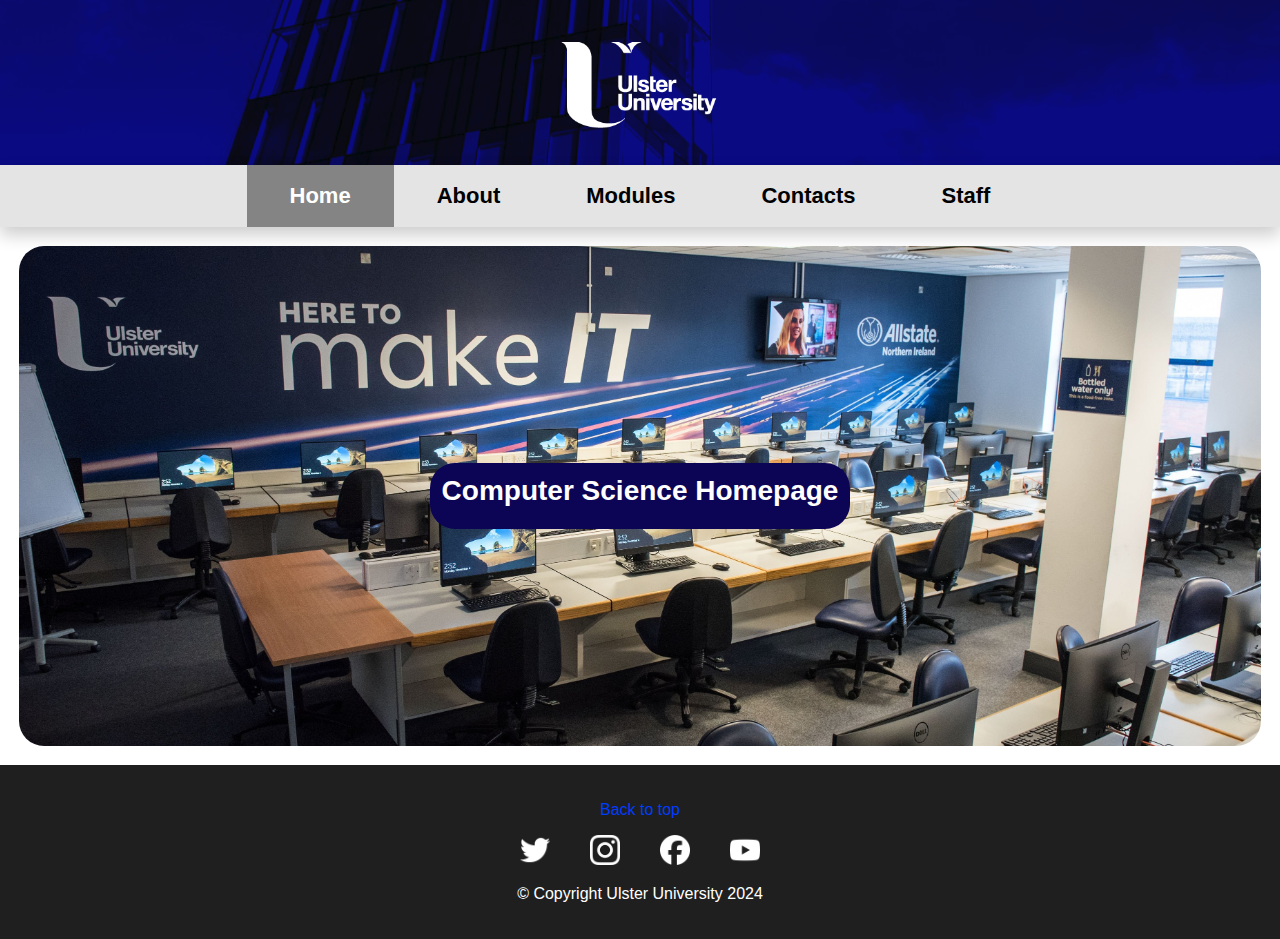
<file: index.html>
<!DOCTYPE html>
<html>
    <head>
        <meta charset="UTF-8">
        <title>Computer Science</title>
        <link rel="stylesheet" type="text/css" href="main.css">
    </head>

    <body>
        <header id="top">
            <div class="header text">
            </div>
            <a href="index.html"><img src="assests/images/uu.png" class="header-image"></a>
        </header>    
            <div>
                <nav>
                    <ul>
                        <li class="active"><a href="index.html"><b>Home</b></a></li>
                        <li><a href="about.html"><b>About</b></a></li>
                        <li class="dropdown"><a href="modules.html"><b>Modules</b></a>
                            <div class="dropdown-content">
                                <a href="#">Module</a>
                                <a href="#">Module</a>
                                <a href="#">Module</a>
                                <a href="#">Module</a>
                            </div>
                        <li><a href="contacts.html"><b>Contacts</b></a></li>
                        <li><a href="staff.html"><b>Staff</b></a></li>
                    </ul>
                </nav>
            </div>

            <div class="hero" style="background-image: url('assests/images/cslab.jpg');">
                <section class="hero-text">
                    <h2>Computer Science Homepage</h2>
                </section>
            </div>

            

        <footer>
            <div class="footer">
                <p><a href="#top">Back to top</a></p>
                <p><a href="twitter.com"><img src="assests/images/twitter.png"></a><a href="https://www.instagram.com/ulsteruni/"><img src="assests/images/instagram.png"></a><a href="https://www.facebook.com/studyatulster"><img src="assests/images/facebook.png"></a><a href="https://www.youtube.com/@UlsterUniversityOfficial"><img src="assests/images/youtube.png"></a></p>
                <p>&copy; Copyright Ulster University 2024</p>
            </div>
        </footer>
    </body>
</html>
</file>
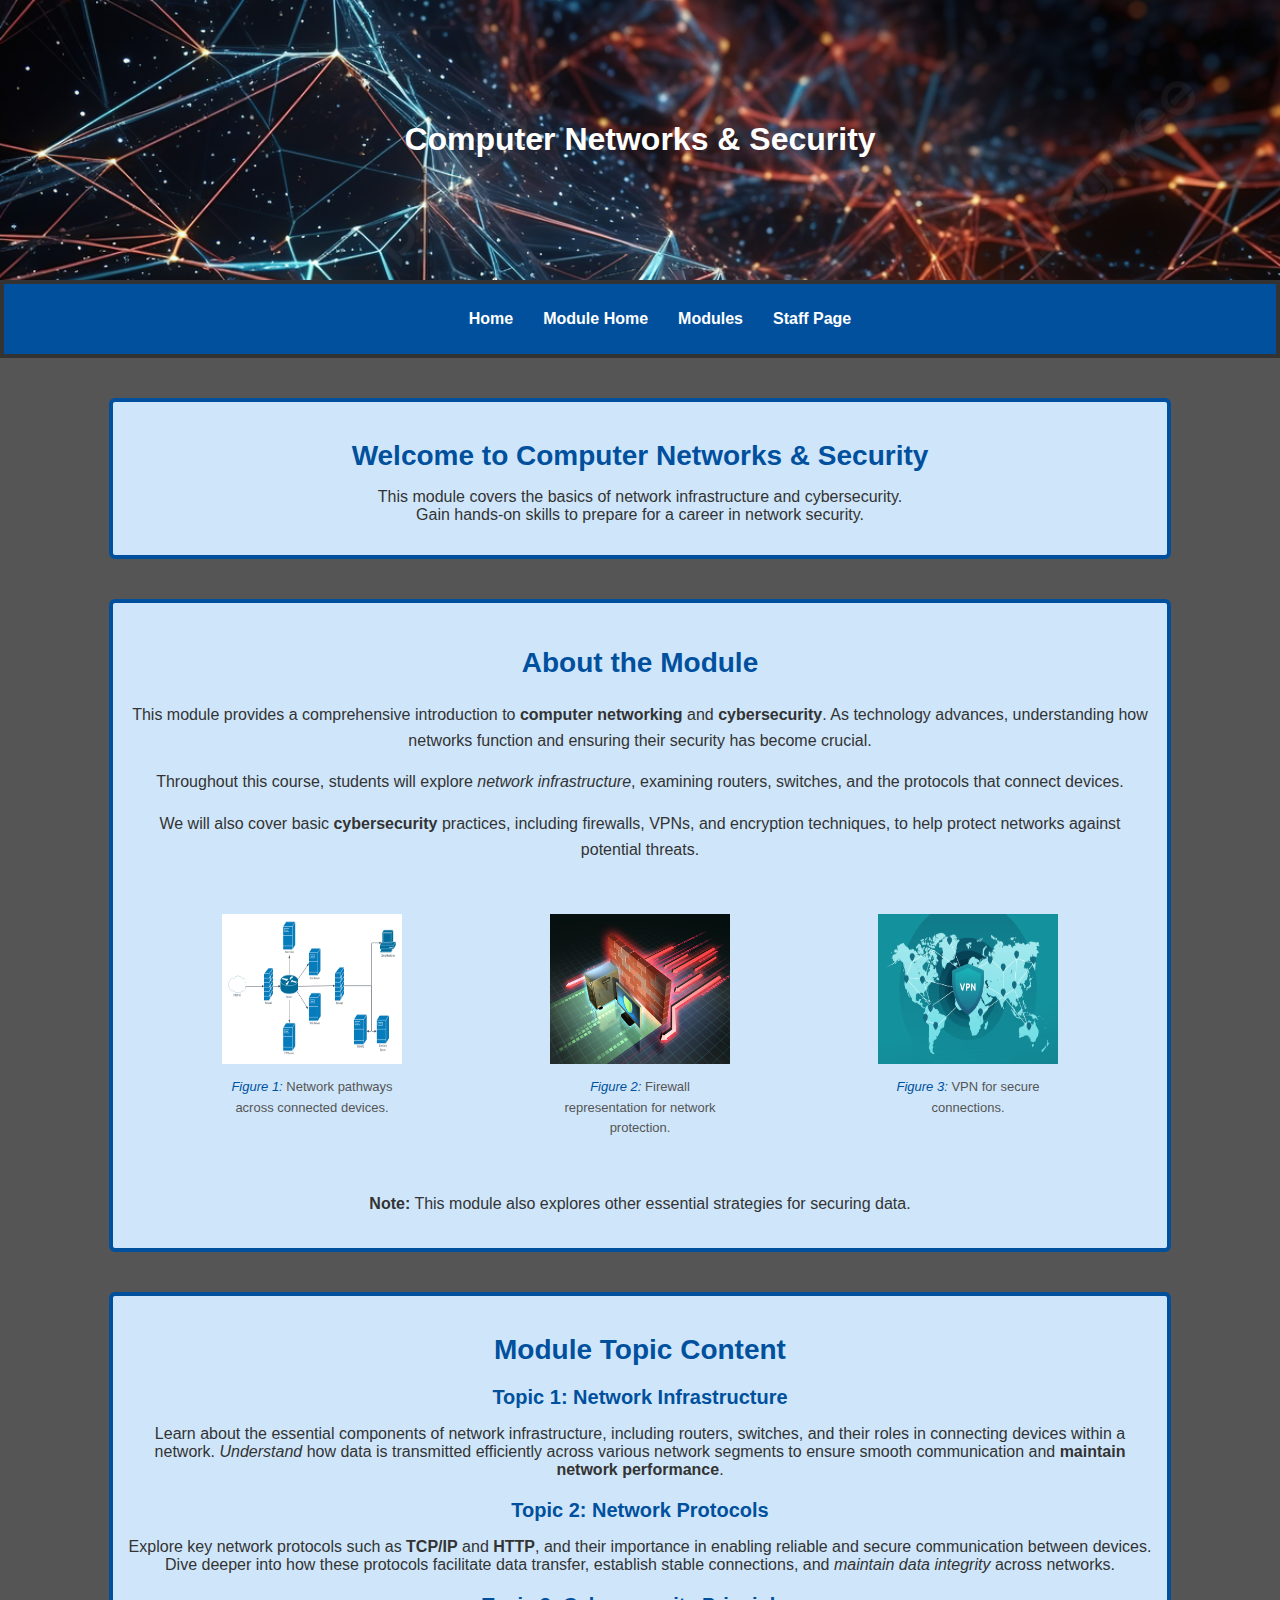
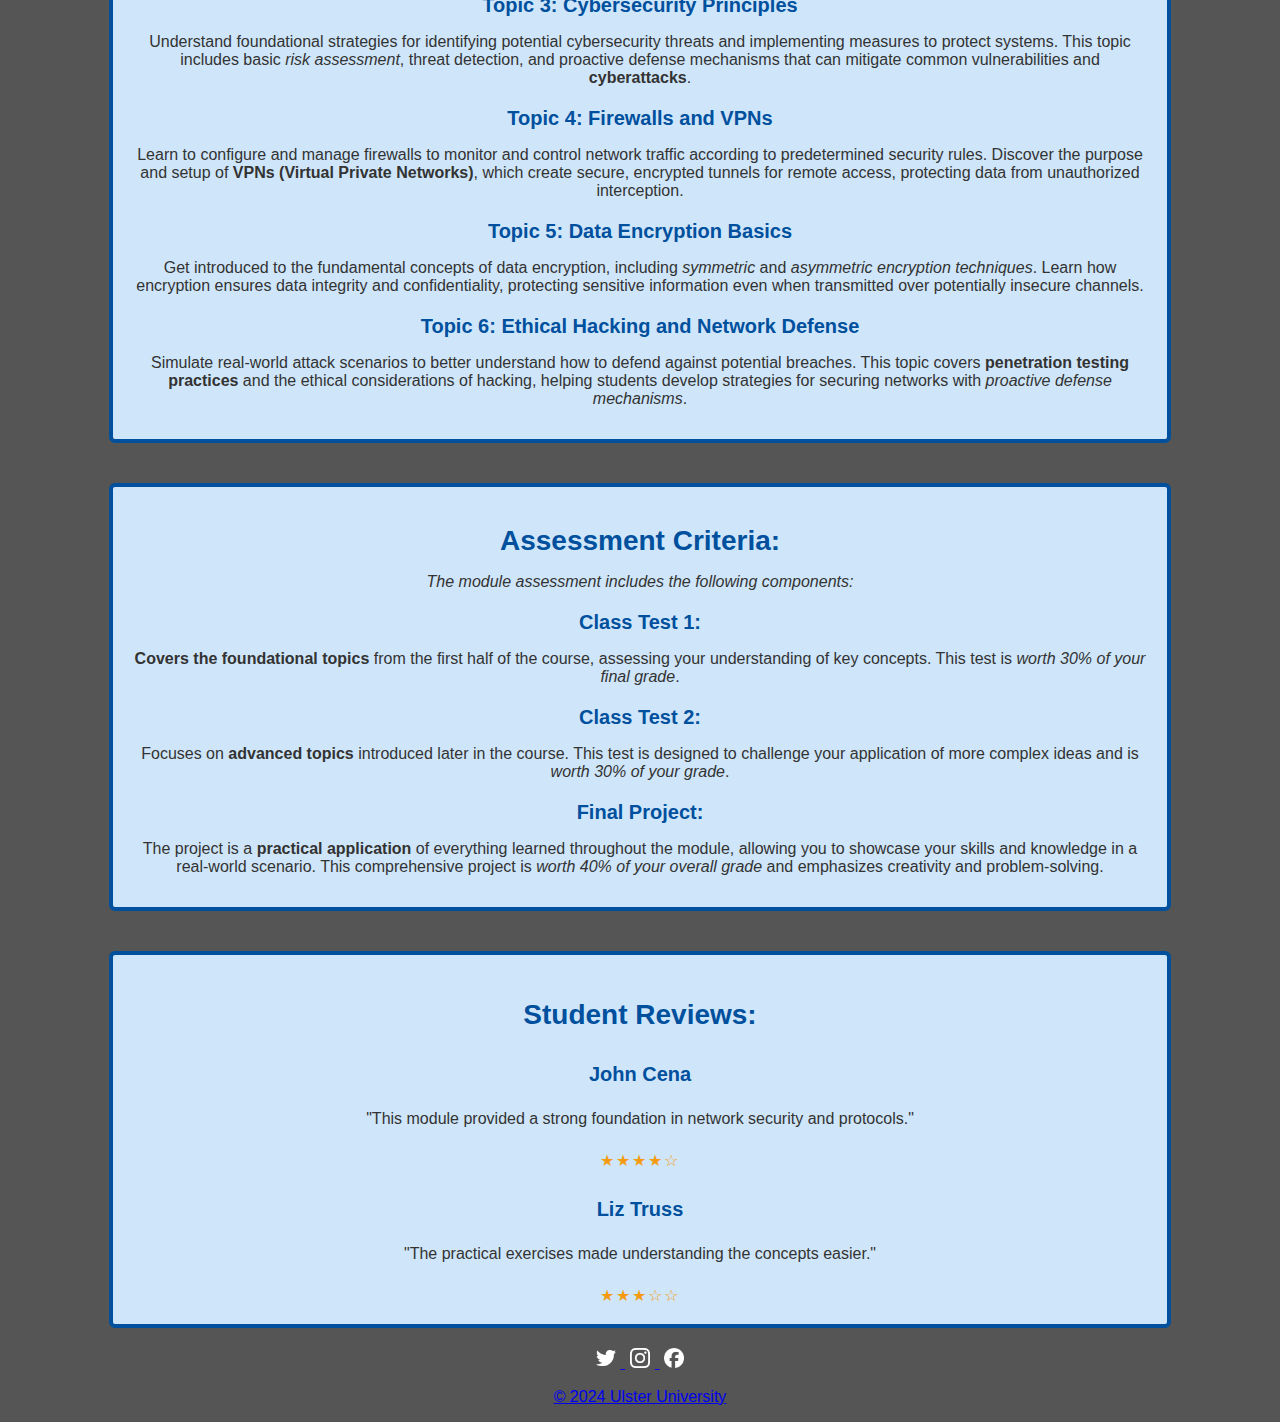
<file: computer_networks_security.html>
<!DOCTYPE html>
<html>

<head>
    <meta charset="UTF-8">
    <title>Computer Networks & Security</title>
    <link rel="stylesheet" href="Computer_Networks_Security.css">
</head>

<body>

    <!-- Header with title -->
    <header class="main-header">
        <h1>Computer Networks & Security</h1>
    </header>

    <!-- Navigation -->
    <nav class="main-nav">
        <ul class="nav-list">
            <li><a href="index.html">Home</a></li>
            <li><a href="computer_networks_security.html">Module Home</a></li>
            <li class="dropdown">
                <a href="modules.html">Modules</a>
                <div class="dropdown-content">
                    <a href="HardwareAndOS.html">Hardware & OS</a>
                    <a href="Dataanalytics.html">Data Analytics</a>
                    <a href="computer_networks_security.html">Computer Networks & Security</a>
                    <a href="module4.html">Module 4</a>
                </div>
            </li>
            <li><a href="computer_networks_security_staff.html">Staff Page</a></li>
        </ul>
    </nav>

    <!-- Hero Section -->
    <section class="hero-section">
        <h2>Welcome to Computer Networks & Security</h2>
        <p>This module covers the basics of network infrastructure and cybersecurity.<br>
            Gain hands-on skills to prepare for a career in network security.</p>
    </section>

    <!-- Module Overview -->
    <section class="module-description">
        <h2>About the Module</h2>
        <p>This module provides a comprehensive introduction to <strong>computer networking</strong> and
            <strong>cybersecurity</strong>.
            As technology advances, understanding how networks function and ensuring their security has become crucial.
        </p>
        <p>Throughout this course, students will explore <em>network infrastructure</em>, examining routers, switches,
            and the protocols that connect devices.</p>
        <p>We will also cover basic <strong>cybersecurity</strong> practices, including firewalls, VPNs, and encryption
            techniques, to help protect networks against potential threats.</p>

        <!-- Images related to the module -->
        <div class="module-images">
            <figure>
                <img src="assests/images/networksecuritydiagram.png" alt="Network Diagram">
                <figcaption><em>Figure 1:</em> Network pathways across connected devices.</figcaption>
            </figure>
            <figure>
                <img src="assests/images/firewall.webp" alt="Firewall Icon">
                <figcaption><em>Figure 2:</em> Firewall representation for network protection.</figcaption>
            </figure>
            <figure>
                <img src="assests/images/vpn.jpg" alt="VPN Icon">
                <figcaption><em>Figure 3:</em> VPN for secure connections.</figcaption>
            </figure>
        </div>
        <p class="note"><strong>Note:</strong> This module also explores other essential strategies for securing data.
        </p>
    </section>

    <!-- Module Topics -->
    <section class="module-topics">
        <h2>Module Topic Content</h2>
        <div class="topic">
            <h3><strong>Topic 1:</strong> Network Infrastructure</h3>
            <p>Learn about the essential components of network infrastructure, including routers, switches, and their roles in connecting devices within a network. <em>Understand</em> how data is transmitted efficiently across various network segments to ensure smooth communication and <strong>maintain network performance</strong>.</p>
        </div>
        <div class="topic">
            <h3><strong>Topic 2:</strong> Network Protocols</h3>
            <p>Explore key network protocols such as <strong>TCP/IP</strong> and <strong>HTTP</strong>, and their importance in enabling reliable and secure communication between devices. Dive deeper into how these protocols facilitate data transfer, establish stable connections, and <em>maintain data integrity</em> across networks.</p>
        </div>
        <div class="topic">
            <h3><strong>Topic 3:</strong> Cybersecurity Principles</h3>
            <p>Understand foundational strategies for identifying potential cybersecurity threats and implementing measures to protect systems. This topic includes basic <em>risk assessment</em>, threat detection, and proactive defense mechanisms that can mitigate common vulnerabilities and <strong>cyberattacks</strong>.</p>
        </div>
        <div class="topic">
            <h3><strong>Topic 4:</strong> Firewalls and VPNs</h3>
            <p>Learn to configure and manage firewalls to monitor and control network traffic according to predetermined security rules. Discover the purpose and setup of <strong>VPNs (Virtual Private Networks)</strong>, which create secure, encrypted tunnels for remote access, protecting data from unauthorized interception.</p>
        </div>
        <div class="topic">
            <h3><strong>Topic 5:</strong> Data Encryption Basics</h3>
            <p>Get introduced to the fundamental concepts of data encryption, including <em>symmetric</em> and <em>asymmetric encryption techniques</em>. Learn how encryption ensures data integrity and confidentiality, protecting sensitive information even when transmitted over potentially insecure channels.</p>
        </div>
        <div class="topic">
            <h3><strong>Topic 6:</strong> Ethical Hacking and Network Defense</h3>
            <p>Simulate real-world attack scenarios to better understand how to defend against potential breaches. This topic covers <strong>penetration testing practices</strong> and the ethical considerations of hacking, helping students develop strategies for securing networks with <em>proactive defense mechanisms</em>.</p>
        </div>
    </section>
    


    <!-- Assessment Criteria -->
    <section class="module-assessment">
        <h2>Assessment Criteria:</h2>
        <p><em>The module assessment includes the following components:</em></p>
        
        <div class="assessment-item">
            <h3><strong>Class Test 1:</strong></h3>
            <p><strong>Covers the foundational topics</strong> from the first half of the course, assessing your understanding of key concepts. This test is <em>worth 30% of your final grade</em>.</p>
        </div>
        
        <div class="assessment-item">
            <h3><strong>Class Test 2:</strong></h3>
            <p>Focuses on <strong>advanced topics</strong> introduced later in the course. This test is designed to challenge your application of more complex ideas and is <em>worth 30% of your grade</em>.</p>
        </div>
        
        <div class="assessment-item">
            <h3><strong>Final Project:</strong></h3>
            <p>The project is a <strong>practical application</strong> of everything learned throughout the module, allowing you to showcase your skills and knowledge in a real-world scenario. This comprehensive project is <em>worth 40% of your overall grade</em> and emphasizes creativity and problem-solving.</p>
        </div>
    </section>
    

    <!-- Student Reviews -->
    <section class="student-reviews">
        <h2>Student Reviews:</h2>
        <div class="review">
            <h3>John Cena</h3>
            <p>"This module provided a strong foundation in network security and protocols."</p>
            <div class="stars">
                <span>★</span><span>★</span><span>★</span><span>★</span><span>☆</span> <!-- 4 out of 5 stars -->
            </div>
        </div>
        <div class="review">
            <h3>Liz Truss</h3>
            <p>"The practical exercises made understanding the concepts easier."</p>
            <div class="stars">
                <span>★</span><span>★</span><span>★</span><span>☆</span><span>☆</span> <!-- 3 out of 5 stars -->
            </div>
        </div>
    </section>

    <!-- Footer -->
    <footer class="page-footer">
        <div class="social-icons">
            <a href="https://x.com/ulsteruni"><img src="assests/images/twitter.png"a>
            <a href="https://www.instagram.com/ulsteruni/"><img src="assests/images/instagram.png"a>
            <a href="https://www.facebook.com/studyatulster"><img src="assests/images/facebook.png"a>
        </div>
        <p>&copy; 2024 Ulster University</p>
    </footer>

</body>

</html>
</file>
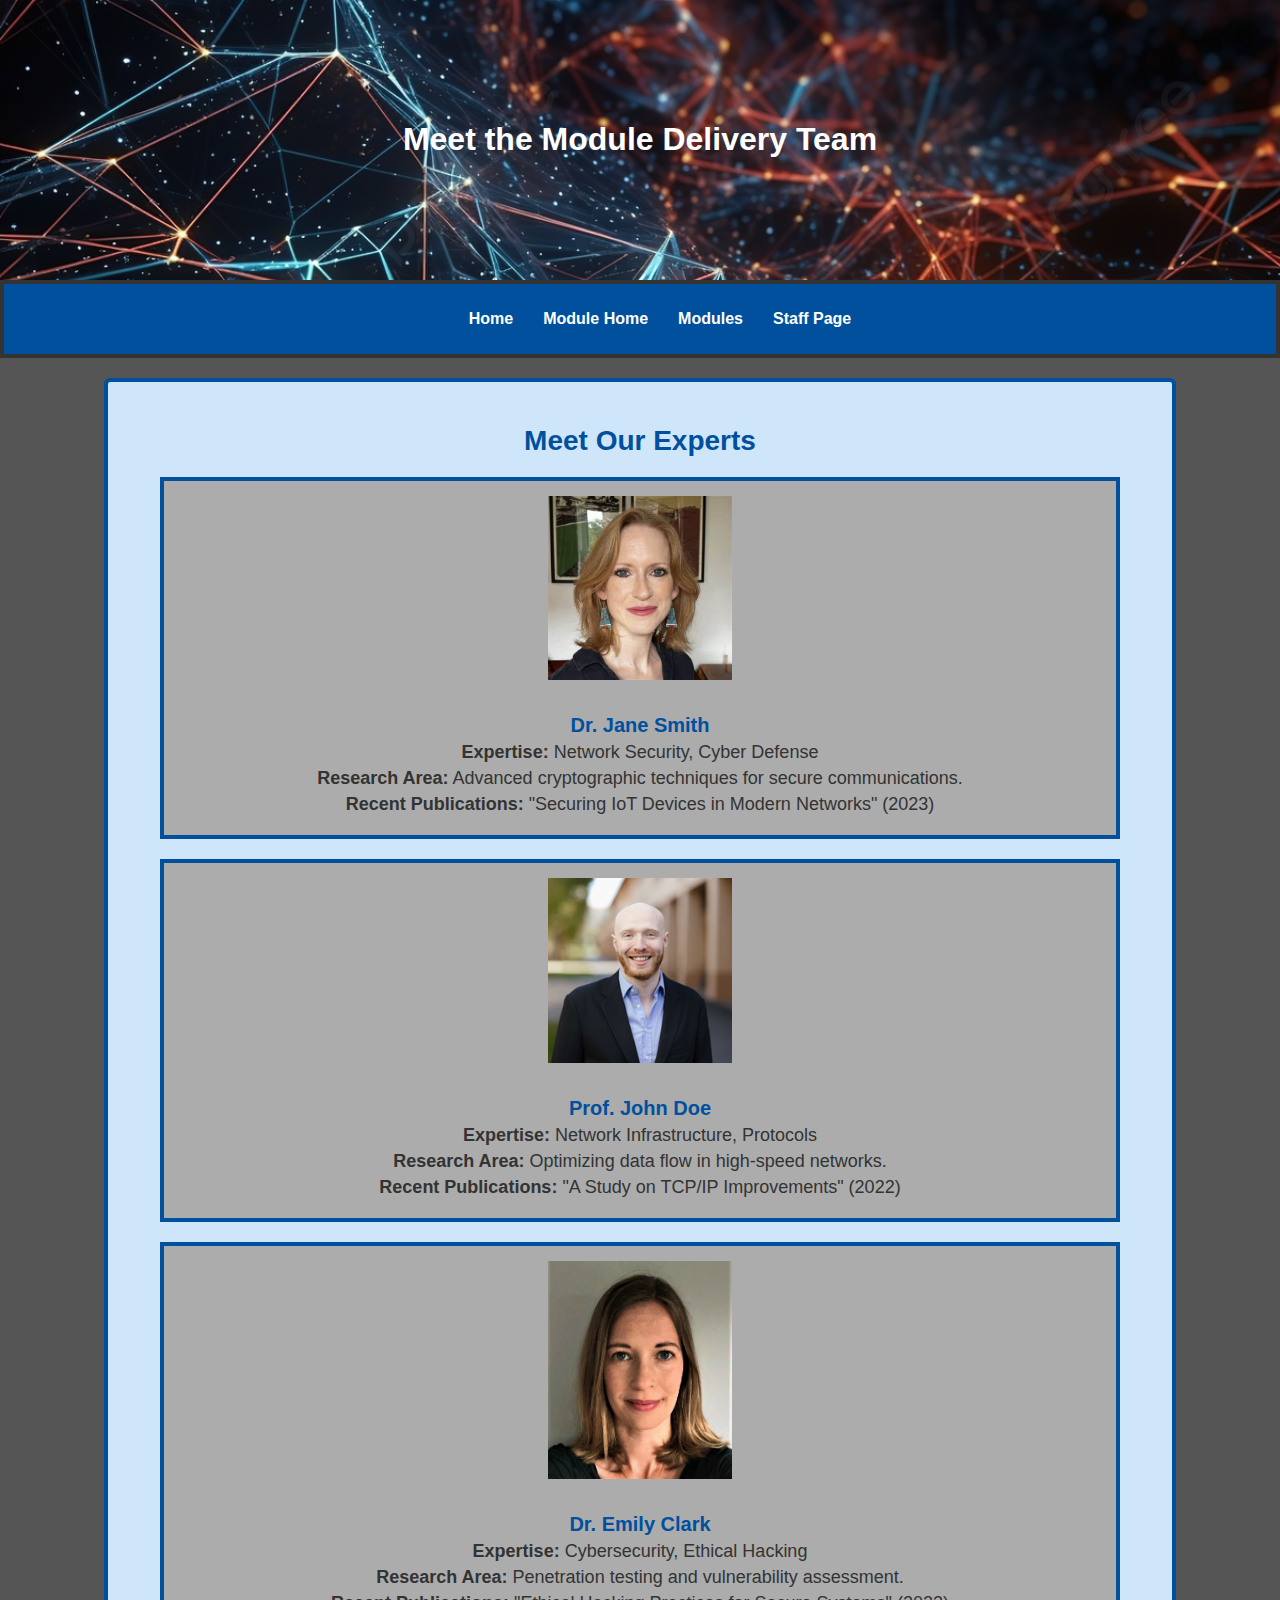
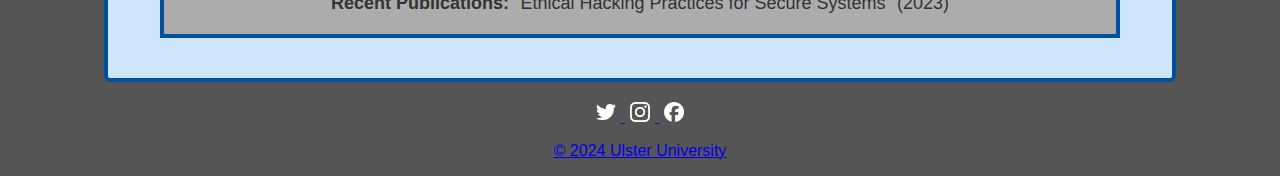
<file: computer_networks_security_staff.html>
<!DOCTYPE html>
<html>
<head>
    <meta charset="UTF-8">
    <title>Computer Networks & Security - Staff Page</title>
    <link rel="stylesheet" href="Computer_Networks_Security.css">
</head>
<body>
    <header class="main-header">
        <h1>Meet the Module Delivery Team</h1>
    </header>

    <!-- Navigation -->
    <nav class="main-nav">
        <ul class="nav-list">
            <li><a href="index.html">Home</a></li>
            <li><a href="computer_networks_security.html">Module Home</a></li>
            <li class="dropdown">
                <a href="modules.html">Modules</a>
                <div class="dropdown-content">
                    <a href="HardwareAndOS.html">Hardware & OS</a>
                    <a href="Dataanalytics.html">Data Analytics</a>
                    <a href="computer_networks_security.html">Computer Networks & Security</a>
                    <a href="module4.html">Module 4</a>
                </div>
            </li>
            <li><a href="computer_networks_security_staff.html">Staff Page</a></li>
        </ul>
    </nav>


    <!-- Staff Section -->
    <section class="staff-section">
        <h2>Meet Our Experts</h2>
        <div class="staff-member">
            <img src="assests/images/staff2.jpg">
            <h3>Dr. Jane Smith</h3>
            <p><strong>Expertise:</strong> Network Security, Cyber Defense</p>
            <p><strong>Research Area:</strong> Advanced cryptographic techniques for secure communications.</p>
            <p><strong>Recent Publications:</strong> "Securing IoT Devices in Modern Networks" (2023)</p>
        </div>

        <div class="staff-member">
            <img src="assests/images/staff1.jpg">
            <h3>Prof. John Doe</h3>
            <p><strong>Expertise:</strong> Network Infrastructure, Protocols</p>
            <p><strong>Research Area:</strong> Optimizing data flow in high-speed networks.</p>
            <p><strong>Recent Publications:</strong> "A Study on TCP/IP Improvements" (2022)</p>
        </div>

        <div class="staff-member">
            <img src="assests/images/staff3.jpg">
            <h3>Dr. Emily Clark</h3>
            <p><strong>Expertise:</strong> Cybersecurity, Ethical Hacking</p>
            <p><strong>Research Area:</strong> Penetration testing and vulnerability assessment.</p>
            <p><strong>Recent Publications:</strong> "Ethical Hacking Practices for Secure Systems" (2023)</p>
        </div>
    </section>

    <!-- Footer -->
    <footer class="page-footer">
        <div class="social-icons">
            <a href="https://x.com/ulsteruni"><img src="assests/images/twitter.png"a>
            <a href="https://www.instagram.com/ulsteruni/"><img src="assests/images/instagram.png"a>
            <a href="https://www.facebook.com/studyatulster"><img src="assests/images/facebook.png"a>
        </div>
        <p>&copy; 2024 Ulster University</p>
    </footer>

</body>
</html>
</file>
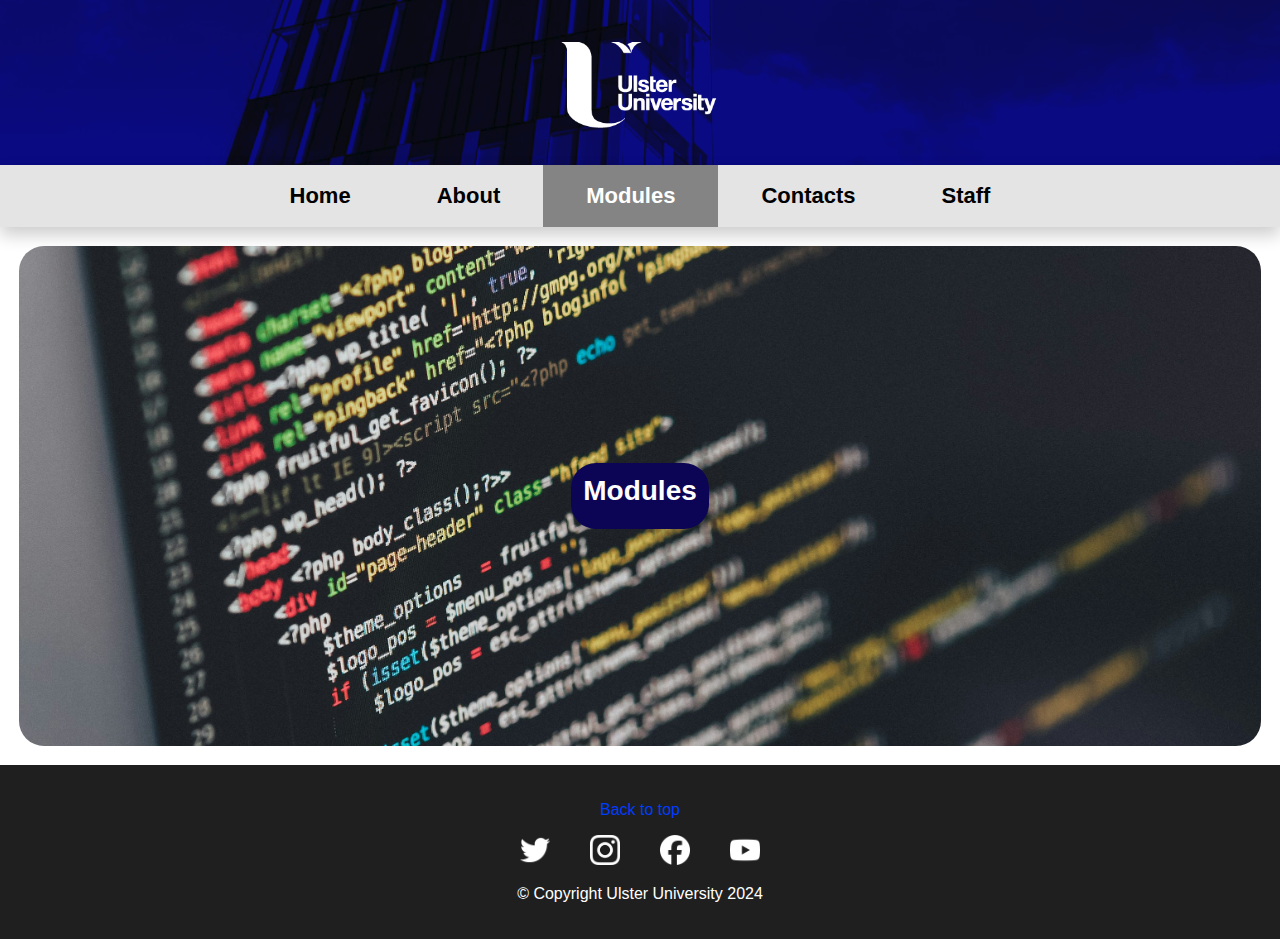
<file: modules.html>
<!DOCTYPE html>
<html>
    <head>
        <meta charset="UTF-8">
        <title>Computer Science</title>
        <link rel="stylesheet" type="text/css" href="main.css">
    </head>

    <body>
        <header id="top">
            <div class="header text">
            </div>
            <a href="index.html"><img src="assests/images/uu.png" class="header-image"></a>
        </header>    
            <div>
                <nav>
                    <ul>
                        <li><a href="index.html"><b>Home</b></a></li>
                        <li><a href="about.html"><b>About</b></a></li>
                        <li class="dropdown active"><a href="modules.html"><b>Modules</b></a>
                            <div class="dropdown-content">
                                <a href="#">Module</a>
                                <a href="#">Module</a>
                                <a href="#">Module</a>
                                <a href="#">Module</a>
                            </div>
                        <li><a href="contacts.html"><b>Contacts</b></a></li>
                        <li><a href="staff.html"><b>Staff</b></a></li>
                    </ul>
                </nav>
            </div>

            <div class="hero" style="background-image: url('assests/images/img1.jpg');"> <!-- Change image here -->
                <section class="hero-text">
                    <h2>Modules</h2>
                </section>
            </div>

        <footer>
            <div class="footer">
                <p><a href="#top">Back to top</a></p>
                <p><a href="twitter.com"><img src="assests/images/twitter.png"></a><a href="https://www.instagram.com/ulsteruni/"><img src="assests/images/instagram.png"></a><a href="https://www.facebook.com/studyatulster"><img src="assests/images/facebook.png"></a><a href="https://www.youtube.com/@UlsterUniversityOfficial"><img src="assests/images/youtube.png"></a></p>
                <p>&copy; Copyright Ulster University 2024</p>
            </div>
        </footer>
    </body>
</html>
</file>
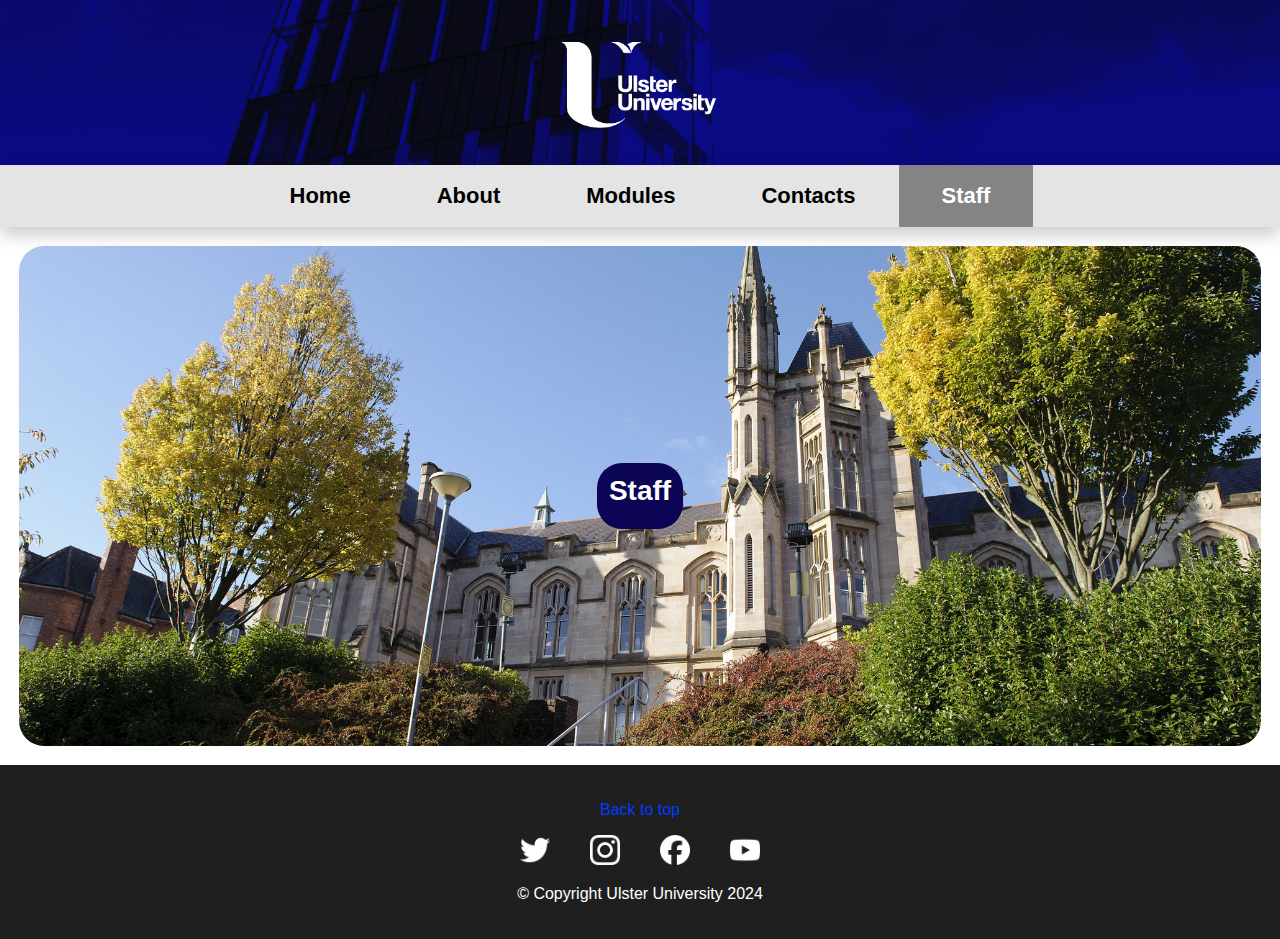
<file: staff.html>
<!DOCTYPE html>
<html>
    <head>
        <meta charset="UTF-8">
        <title>Computer Science</title>
        <link rel="stylesheet" type="text/css" href="main.css">
    </head>

    <body>
        <header id="top">
            <div class="header text">
            </div>
            <a href="index.html"><img src="assests/images/uu.png" class="header-image"></a>
        </header>    
            <div>
                <nav>
                    <ul>
                        <li><a href="index.html"><b>Home</b></a></li>
                        <li><a href="about.html"><b>About</b></a></li>
                        <li class="dropdown"><a href="modules.html"><b>Modules</b></a>
                            <div class="dropdown-content">
                                <a href="#">Module</a>
                                <a href="#">Module</a>
                                <a href="#">Module</a>
                                <a href="#">Module</a>
                            </div>
                        <li><a href="contacts.html"><b>Contacts</b></a></li>
                        <li class="active"><a href="staff.html"><b>Staff</b></a></li>
                    </ul>
                </nav>
            </div>

            <div class="hero" style="background-image: url('assests/images/staff.jpg');"> <!-- Change image here -->
                <section class="hero-text">
                    <h2>Staff</h2>
                </section>
            </div>

        <footer>
            <div class="footer">
                <p><a href="#top">Back to top</a></p>
                <p><a href="twitter.com"><img src="assests/images/twitter.png"></a><a href="https://www.instagram.com/ulsteruni/"><img src="assests/images/instagram.png"></a><a href="https://www.facebook.com/studyatulster"><img src="assests/images/facebook.png"></a><a href="https://www.youtube.com/@UlsterUniversityOfficial"><img src="assests/images/youtube.png"></a></p>
                <p>&copy; Copyright Ulster University 2024</p>
            </div>
        </footer>
    </body>
</html>
</file>
<file: main.css>
/* 
==========
Header
==========
*/

header {
    background-color: rgb(10, 10, 131);
    background-blend-mode: darken;
    background-image: url(assests/images/magee.jpg);    
    background-size: cover;
    display: flex;
    justify-content: center;
    align-items: center;
    font-family: Verdana, Geneva, Tahoma, sans-serif;
    padding: 10px 20px;
    color: rgb(0, 0, 0);
    text-align: left;
    
}

.header-text {
    display: flex;
    flex-direction: column;
}

.header-image {
    width: 200px; 
    height: auto;
    
}

/* 
==========
Navigation bar
==========
*/

nav {
    text-align: center;
    
}
nav ul { 
    width: 100%;
    list-style-type: none;
    margin: 0;
    padding: 0;
    background-color: #e4e4e4;
    display: flex;
    justify-content: center;
    box-shadow: 0px 8px 16px 0px rgba(0,0,0,0.2);
    
}
nav li:hover {
    background-color: rgb(162, 162, 255);
}
nav a {
    display: block;
    padding: 18px;
    margin: 0 25px;
    color: black;
    text-decoration: none;
    font-size: 22px;
    font-family: Arial, Helvetica, sans-serif;
}
.active {
    background-color: #848484;
}
.active a {
    color: white;
}
.dropdown {
    float: left;
    overflow: hidden;
}
  
.dropdown .dropbtn {
    font-size: 16px;
    border: none;
    outline: none;
    color: white;
    padding: 14px 16px;
    background-color: inherit;
    font-family: inherit; 
    margin: 0; 
}
  
.navbar a:hover, .dropdown:hover .dropbtn {
    background-color: red;
}
  

.dropdown-content {
    display: none;
    position: absolute;
    background-color: #f9f9f9;
    min-width: 160px;
    box-shadow: 0px 8px 16px 0px rgba(0,0,0,0.2);
    z-index: 1;
}
  

.dropdown-content a {
    float: none;
    color: black;
    padding: 12px 16px;
    text-decoration: none;
    display: block;
    text-align: left;
}
  
.dropdown-content a:hover {
    background-color: #ddd;
}
  
.dropdown:hover .dropdown-content {
    display: block;
}

/* 
==========
Footer
==========
*/

.footer {
    background-color: #1f1f1f;
    position: static;
    bottom: 0;
    width: cover;
    text-align: center;
    padding: 20px;
    margin: 0px;
}

.footer p {
    color: white;
}

.footer img {
    width: 30px;
    height: 30px;
}

.footer a {
    margin: 20px 20px;
    text-decoration: none;
    color: rgb(0, 60, 255);
}

/* 
==========
Body
==========
*/

body {
    margin: 0;
    padding: 0;
    font-family: Verdana, Geneva, Tahoma, sans-serif;
}

/* 
==========
Hero 
==========
*/
.hero {
    background-size: cover;
    background-position: center;
    height: 500px; 
    display: flex;
    justify-content: center;
    align-items: center;
    text-align: center;
    color: white; 
    font-family: Verdana, Geneva, Tahoma, sans-serif;
    padding: 0;
    margin: 1.5%;
    border-radius: 25px;
}

.hero-text {
    background-color: #0c0455;
    border-radius: 25px;
    padding: 12px;
}
.hero h2 {
    font-size: 3rem; 
    margin: 0 0 10px; 
}

.hero p {
    font-size: 1.5rem;
}

/* 
==========
Module
==========
*/
.module-container {
    margin-left: 1.5%;
    margin-right: 1.5%;

}
.module-text-section h1 {
    font-size: 40px;
    color: #0c0455;
}
.module-text-section li {
    font-size: 20px;
    padding: 20px;

}
/* 
==========
Staff Section Styling 
==========
*/
.staff-section {
    max-width: 900px;
    margin: 0 auto;
    padding: 20px;
    text-align: center;
  }
  
  .staff-section h2 {
    color: #0077b6;
    font-size: 2em;
    margin-bottom: 20px;
  }
  
  .staff-member {
    display: flex;
    flex-direction: column;
    align-items: center;
    background-color: #f9f9f9;
    padding: 20px;
    margin-bottom: 25px;
    border-radius: 10px;
    box-shadow: 0 4px 12px rgba(0, 0, 0, 0.1);
    text-align: left;
  }
  
  .staff-info {
    width: 80%;
  }
  
  .staff-member h3 {
    color: #333;
    font-size: 1.5em;
    margin-bottom: 5px;
    text-align: center;
  }
  
  .staff-member p,
  .staff-member ul {
    margin: 8px 0;
    font-size: 0.95em;
    line-height: 1.5em;
    color: #555;
  }
  
  .staff-member p strong {
    color: #333;
  }
  
  .contact-info {
    margin: 10px 0;
    padding-top: 10px;
    border-top: 1px solid #ddd;
    font-size: 0.9em;
  }
  
  .publications ul {
    list-style-type: disc;
    padding-left: 20px;
  }
  
  .publications ul li {
    font-size: 0.9em;
    color: #555;
  }
  
  .staff-info h4 {
    margin: 15px 0 8px;
    font-size: 1.2em;
    color: #0077b6;
    border-bottom: 1px solid #ddd;
    padding-bottom: 5px;
  }

/* 
==========
About Styling
==========
*/

.about-body {
    font-family: Verdana, Geneva, Tahoma, sans-serif;
    line-height: 1.6;
    margin: 0;
    padding: 0;
    background-color: #f4f4f4;
}

.about-header {
    background: #333;
    color: #fff;
    padding: 10px 0;
    text-align: center;
}

main {
    padding: 20px;
}


.about-section {
    margin-bottom: 20px;
    background: #fff;
    padding: 15px;
    border-radius: 5px;
    box-shadow: 0 0 10px rgba(0, 0, 0, 0.1);
}

.about-img {
    max-width: 100%;
    height: auto;
}

.about-footer {
    text-align: center;
    padding: 10px 0;
    background: #333;
    color: #fff;
}
.container {
    width: 80%;
    margin: auto;
    font-family: Arial, sans-serif;
    text-align: center;
}

/* Hero Section */
.hero-heading {
    background-image: url('assests/images/contactimg.jpg');
    padding: 40px 0;
    color: white;
    background-size: cover;
    border-radius: 15px;
    border: 4px solid #00509e; /* Matches the module and staff pages */
}

.hero-text h2 {
    font-size: 28px;
}

/* Contact Details Section */
#contact-details {
    padding: 20px;
    background-color: #cfe6fa; /* Light blue background */
    border: 4px solid #00509e;
}

#contact-details h2 {
    font-size: 24px;
    color: #00509e; /* Consistent heading color */
    margin-bottom: 10px;
}

#contact-details p {
    font-size: 16px;
    margin: 8px 0;
    color: #333; /* Consistent text color */
}

#contact-details img {
    width: 18px;
    vertical-align: middle;
    margin-right: 5px;
}

/* Registration Form */
#registration {
    padding: 20px;
    background-color: #e6f3ff; /* Slightly different light blue */
    border: 4px solid #00509e;
    margin-top: 20px;
}

#registration h2 {
    font-size: 24px;
    color: #00509e;
}

#registration label,
#registration input,
#registration select {
    display: block;
    width: 100%;
    margin: 5px 0;
    padding: 8px;
    font-size: 16px;
}

#registration input[type="submit"] {
    background-color: #00509e; /* Dark blue consistent with the scheme */
    color: white;
    padding: 8px;
    border: none;
    cursor: pointer;
}

#registration input[type="submit"]:hover {
    background-color: #003f7d; /* Slightly darker on hover */
}

/* Map Section */
#map {
    text-align: center;
    margin-top: 20px;
}

#map iframe {
    width: 100%;
    max-width: 600px;
    height: 350px;
    border: 4px solid #00509e; /* Matches overall scheme */
}

/* Basic mobile responsive adjustments */
@media (max-width: 700px) {
    .container {
        width: 90%;
    }

    #contact-details h2,
    #registration h2 {
        font-size: 20px;
    }
}

/* 
==========
Homepage Styling
==========
*/
.home-container {
    margin: 1.5%;

}
.home-text-section h1 {
    font-size: 40px;
    color: #0c0455;
}
.home-text-section {
    margin-right: 60%;
}
.home-text-section li {
    font-size: 20px;
    padding: 20px;

}
</file>
<file: Computer_Networks_Security.css>
/* Colors and Global Styling */
body {
    font-family: Arial, sans-serif;
    background-color: #555555;
    color: #333;
    margin: 0;
    padding: 0;
    box-sizing: border-box;
    text-align: center;
}


/* Container */
.container {
    width: 80%;
    margin: auto;
    overflow: hidden;
}

/* Header Styling */
header {
    background-image: url("assests/images/abstract.jpg");
    background-size: cover;
    color: white;
    padding: 100px 0;
    text-align: center;
}

header h1 {
    font-size: 32px;
    font-weight: bold;
}

/* Navigation Styling */
nav {
    background-color: #00509e;
    padding: 10px 0;
    text-align: center;
    border: #333 solid 4px;
}

nav ul {
    list-style: none;
    display: flex;
    justify-content: center;
}

nav ul li {
    margin: 0 15px;
}

nav ul li a {
    color: white;
    text-decoration: none;
    font-weight: bold;
}

nav ul li a:hover {
    color: #cce5ff;
}

/* Simplified Dropdown Menu */
.dropdown-content {
    display: none;
    background-color: #00509e;
    padding: 5px;
}

.dropdown:hover .dropdown-content {
    display: block;
    position: absolute; /* Ensures it appears in place when hovered */
}


.dropdown-content a {
    color: white;
    padding: 5px 15px;
    display: block;
}

.dropdown-content a:hover {
    color: #cce5ff;
}

/* Section Styling */
section {
    margin: 40px auto;
    padding: 15px;
    width: 80%;
    background-color: rgb(207, 230, 250);
    border:  #00509e 4px solid;
    border-radius: 6px;
}

h2 {
    font-size: 28px;
    color: #00509e;
    margin-bottom: 15px;
}

h3 {
    font-size: 20px;
    color: #00509e;
    margin-bottom: 5px;
}

/* Hero Section */
.hero {
    text-align: center;
    padding: 20px;
}

.hero p {
    font-size: 16px;
    line-height: 1.6;
    text-align: center;
}

/* Module Description */
.module-description,
.student-reviews {
    max-width: 80%;
    margin: 20px auto;
    line-height: 1.6;
    text-align: center;
    background-color: rgb(207, 230, 250);
}

/* Image Layout */
.module-images {
    display: flex;
    justify-content: space-around;
    padding: 20px;
    flex-wrap: wrap;
    
}

.module-images figure {
    text-align: center;
    width: 180px;
}

.module-images img {
    width: 100%;
    height: 150px;
}

.module-images figcaption {
    font-size: 13px;
    color: #555;
    margin-top: 5px;
}
.module-images em {
color: #00509e;
}

/* Star Styling */
.stars span {
    color: #f39c12; /* Gold color */
    font-size: 16px;
    margin-right: 2px;
}
/* Staff Section Styling */

.staff-section {
    text-align: center;
    margin: 20px auto;
    padding: 20px;
    border: 4px solid #00509e; /* Full border */
}

.staff-member {
    background: rgb(172, 172, 172);
    border: 4px solid #00509e;
    padding: 15px;
    margin: 20px auto;
    width: 90%; /* Centered and prevents overflow */
}

.staff-member img {
    width: 20%; /* Smaller size */
    margin-bottom: 10px;
}


.staff-member p {
    margin: 5px 0;
    font-size: 18px; /* Unified font size */
}


/* Footer */
.footer {
    text-align: center;
    background-color: #00509e;
    padding: 10px;
    color: white;
}

.footer p {
    margin: 5px 0;
}

.social-icons img {
    width: 20px;
    margin: 0 5px;
}

@media (max-width: 700px) {
    /* Adjusts the width of sections for better mobile fit */
    .container, section {
        width: 100%;
        margin: 10px 0;
    }

    /* Center-aligns text and removes extra padding */
    header, nav, .hero, .staff-member, .module-images {
        text-align: center;
        padding: 10px;
    }

    /* Ensures navigation items are stacked vertically */
    nav ul {
        flex-direction: column;
    }

    nav ul li {
        margin: 5px 0;
    }

    /* Expands input fields and buttons to full width */
    #registration input, #registration select, #registration input[type="submit"] {
        width: 100%;
        margin: 5px 0;
    }

    /* Adjusts image sizes to fit smaller screens */
    .module-images img, .staff-member img {
        width: 80%; /* Reduces image size for better layout */
        height: auto;
    }
}
</file>
